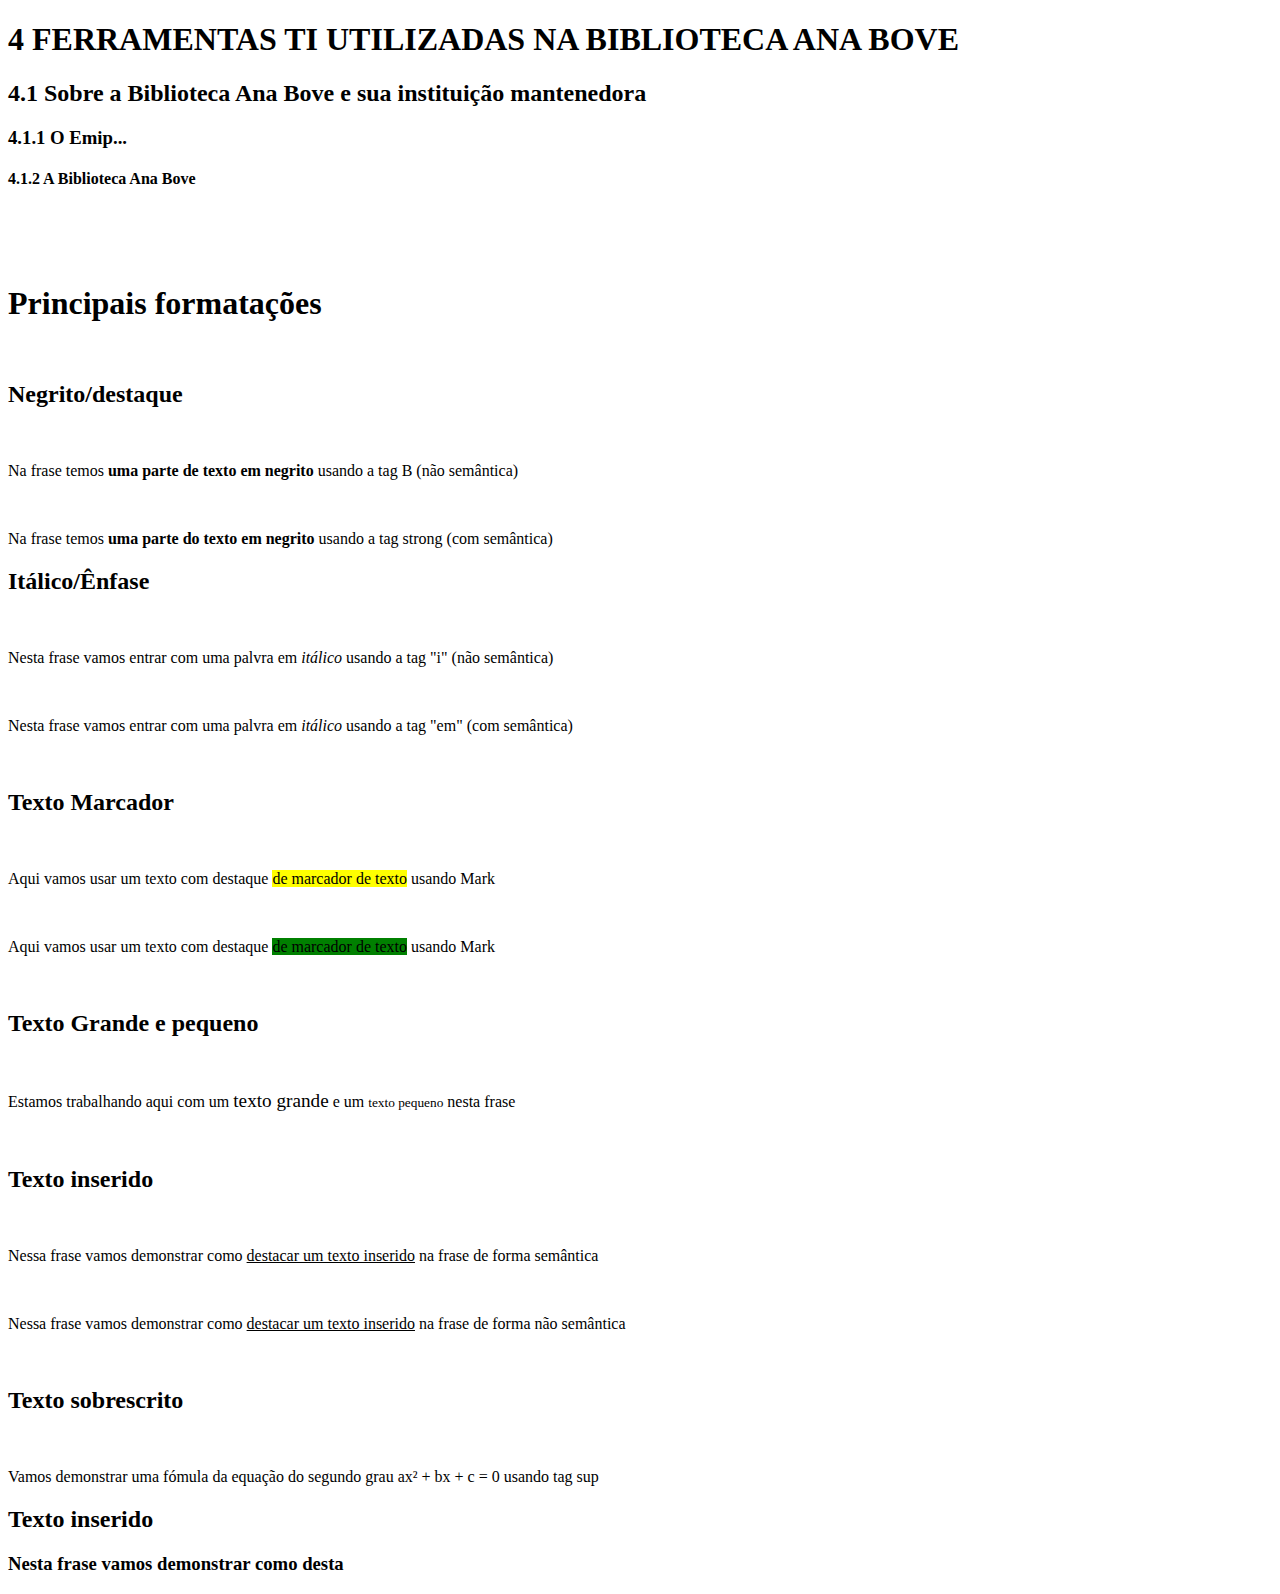
<file: Aula -05/index.html>
<!DOCTYPE html>
<html lang="pt-br">
<head>
    <meta charset="UTF-8">
    <meta http-equiv="X-UA-Compatible" content="IE=edge">
    <meta name="viewport" content="width=device-width, initial-scale=1.0">
    <title>Aula - 05</title>
</head>
<body>
    <h1>4 FERRAMENTAS TI UTILIZADAS NA BIBLIOTECA ANA BOVE</h1>
    <h2>4.1 Sobre a Biblioteca Ana Bove e sua instituição mantenedora</h2>
    <h3>4.1.1 O Emip...</h3>
    <h4>4.1.2 A Biblioteca Ana Bove</h4>
    <br>
    <br>
    <br>
    <h1>Principais formatações</h1>
    <br>
    <h2>Negrito/destaque</h2>
    <br>
    <p>Na frase temos <b>uma parte de texto em negrito</b> usando a tag B (não semântica)</p>
    <br>
    <p>Na frase temos <strong>uma parte do texto em negrito</strong> usando a tag strong (com semântica)</p>
    <h2>Itálico/Ênfase</h2>
    <br>
    <p>Nesta frase vamos entrar com uma palvra em <i>itálico</i> usando a tag "i" (não semântica)</p>
    <br>
    <p>Nesta frase vamos entrar com uma palvra em <em>itálico</em> usando a tag "em" (com semântica)</p>
    <br>
    <h2>Texto Marcador</h2>
    <br>
    <p>Aqui vamos usar um texto com destaque <mark>de marcador de texto</mark> usando Mark</p>
    <br>
    <p>Aqui vamos usar um texto com destaque <mark style = background:green>de marcador de texto</mark> usando Mark</p>
    <br>
    <h2>Texto Grande e pequeno</h2>
    <br>
    <p>Estamos trabalhando aqui com um <big>texto grande</big> e um <small>texto pequeno</small> nesta frase</p>
    <br>
    <h2>Texto inserido</h2>
    <br>
    <p>Nessa frase vamos demonstrar como <ins>destacar um texto inserido</ins> na frase de forma semântica</p>
    <br>
    <p>Nessa frase vamos demonstrar como <u> destacar um texto inserido</u> na frase de forma não semântica</p>
    <br>
    <h2>Texto sobrescrito</h2>
    <br>
    <p>Vamos demonstrar uma fómula da equação do segundo grau ax² + bx + c = 0 usando tag sup</p>
    

    <h2>Texto inserido</h2>
    <h3>Nesta frase vamos demonstrar como desta</h3>

</body>
</html>
</file>
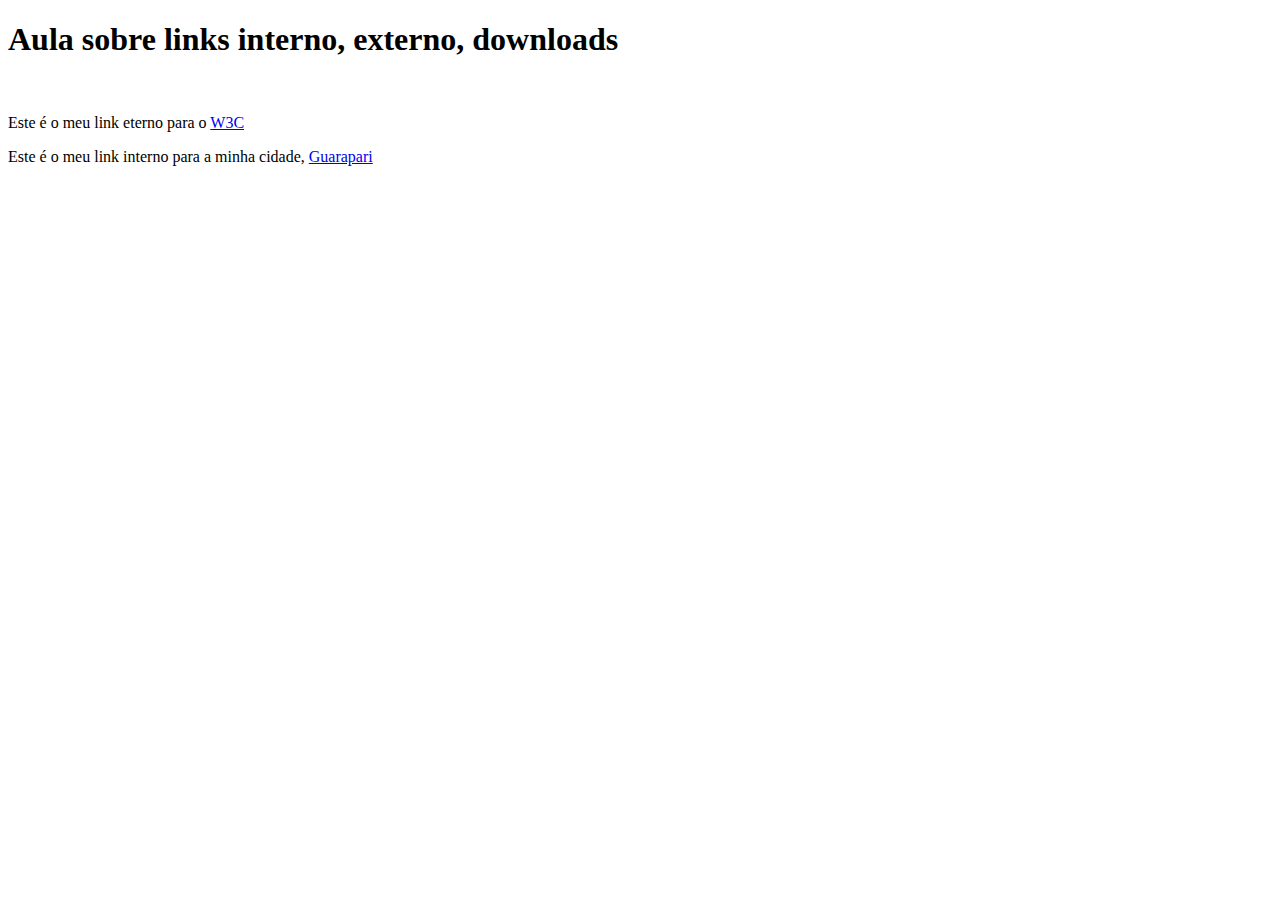
<file: Aula 09/index.html>
<!DOCTYPE html>
<html lang="pt-br">
<head>
    <meta charset="UTF-8">
    <meta http-equiv="X-UA-Compatible" content="IE=edge">
    <meta name="viewport" content="width=device-width, initial-scale=1.0">
    <title>Aula 09</title>




</head>
<body>
    <h1>Aula sobre links interno, externo, downloads</h1>

    <br>

    <p> Este é o meu link eterno para o <a href="https://www.w3.org/">W3C</a></p>

    <p>Este é o meu link interno para a minha cidade, <a href="./Cidade/Cidade-Guarapari.html">Guarapari</a> </p>

    

</body>
</html>
</file>
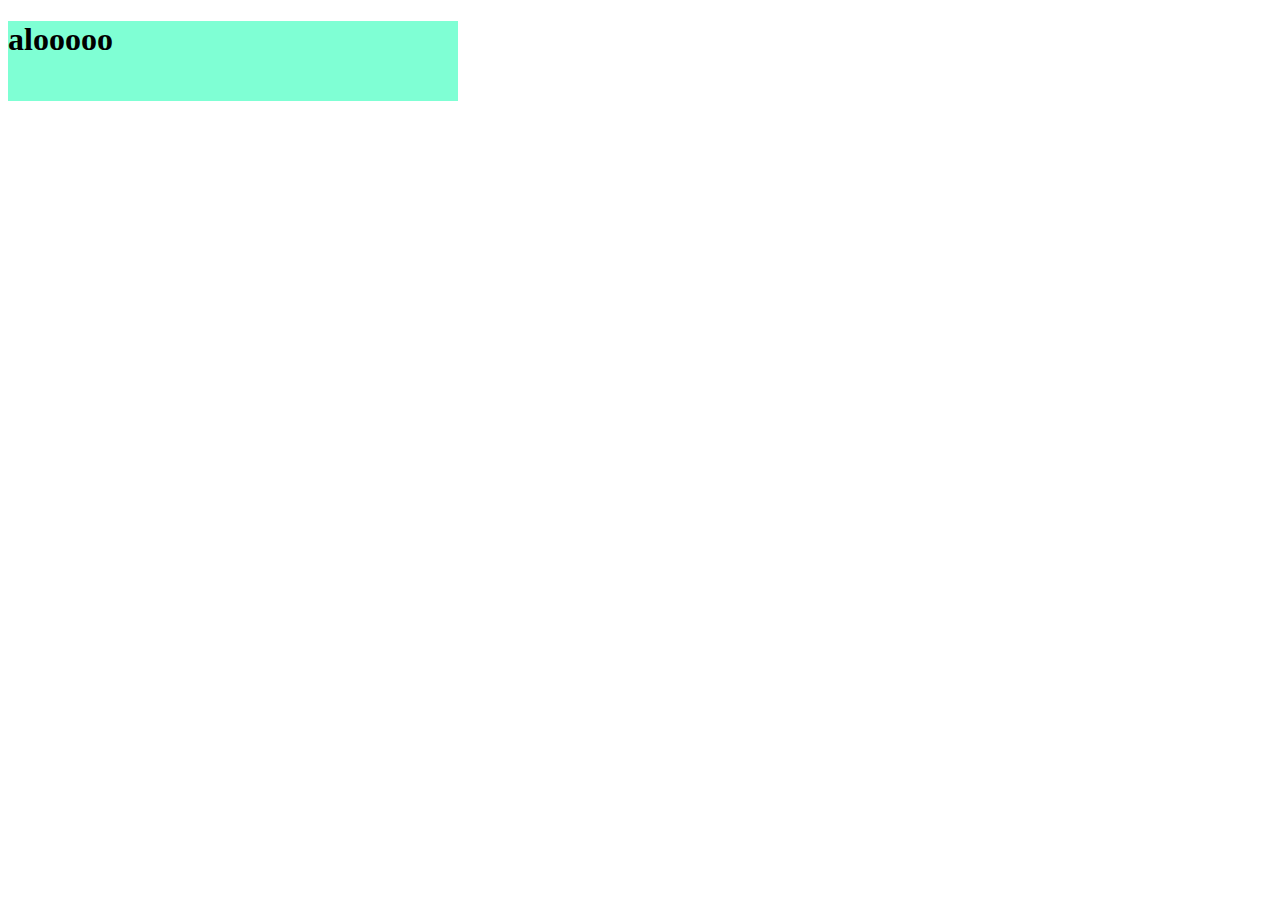
<file: Aula 13/index.html>
<!DOCTYPE html>
<html lang="pt-br">
<head>
    <meta charset="UTF-8">
    <meta http-equiv="X-UA-Compatible" content="IE=edge">
    <meta name="viewport" content="width=device-width, initial-scale=1.0">
    <title>Aula 14</title>
<style>
    h1{
        width: 450px;
        height: 80px;
        background-color: aquamarine;
        border-width: 10px;


    }


</style>


</head>
<body>
    <h1>alooooo</h1>
</body>
</html>
</file>
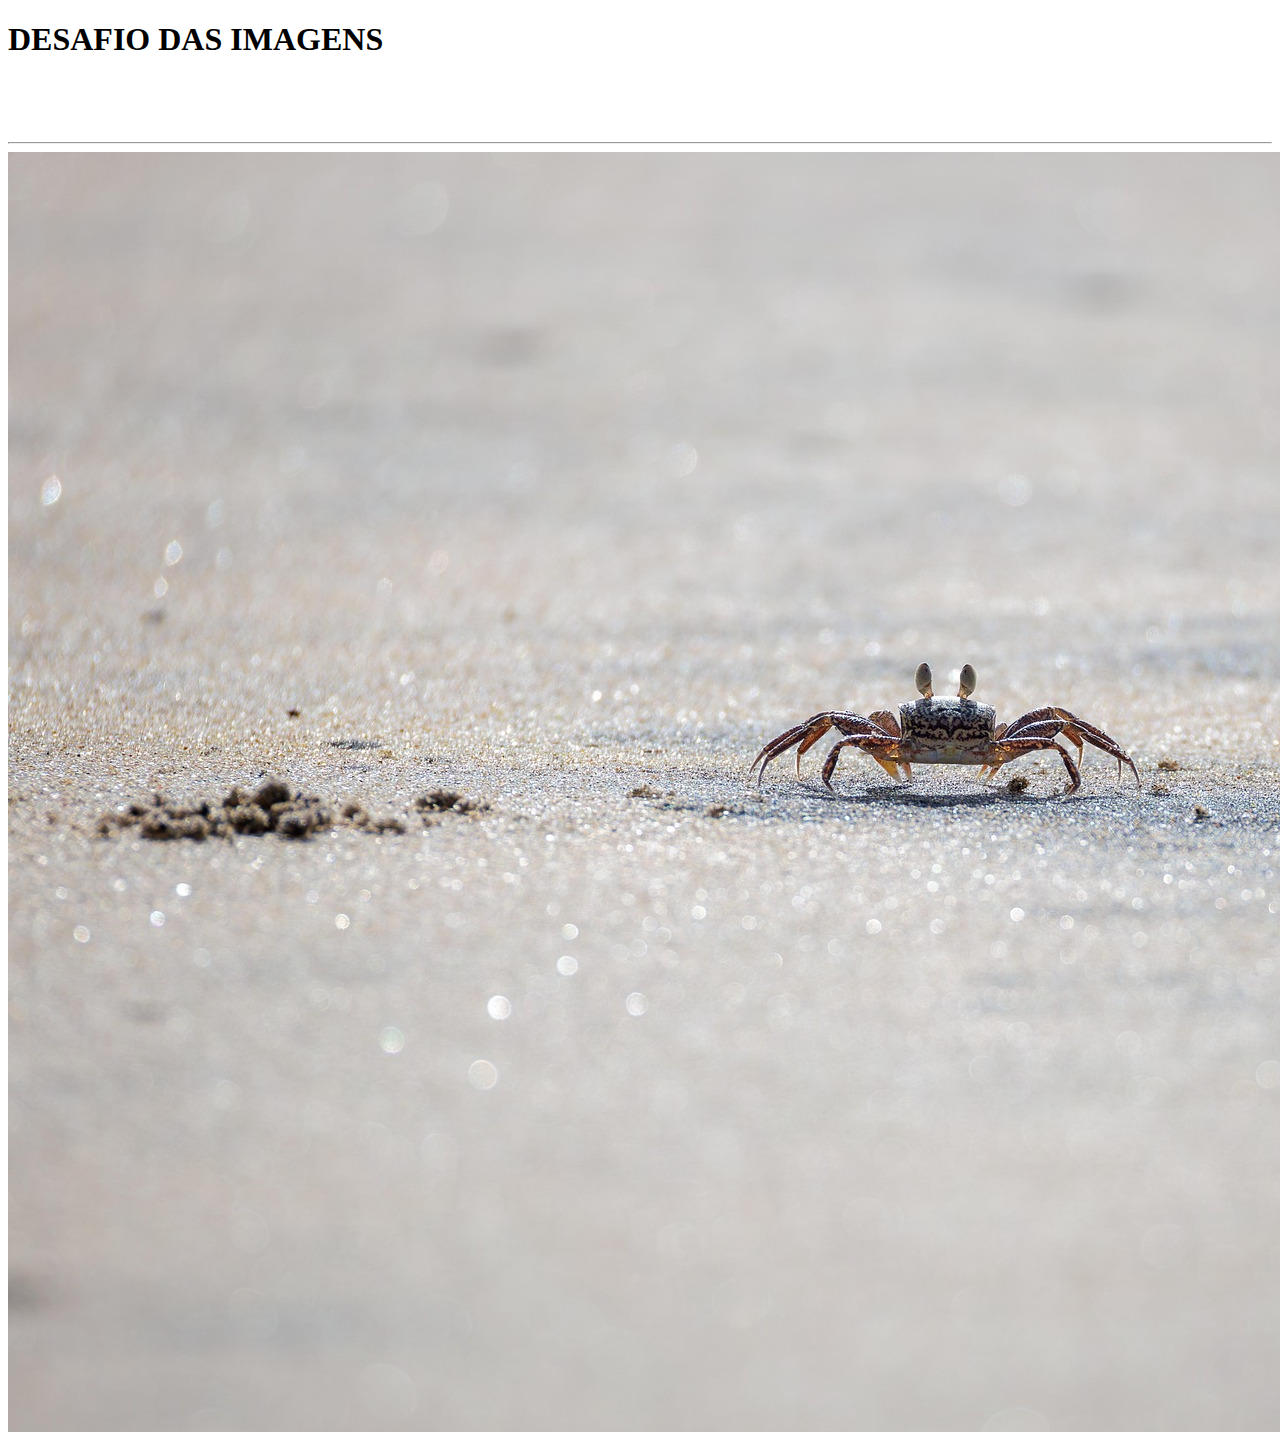
<file: aula 4/index.html>
<!DOCTYPE html>
<html lang="pt-br">
<head>
    <meta charset="UTF-8">
    <meta http-equiv="X-UA-Compatible" content="IE=edge">
    <meta name="viewport" content="width=device-width, initial-scale=1.0">
    <title>Aula 4</title>
    <link rel="shortcut icon" href="carangueijo-na-areia-p.jpg" type="image/x-icon">
</head>
<body>
        <h1>DESAFIO DAS IMAGENS</h1>
    <br>
    <br>
    <br>
    <hr>
    <picture>
        <source media="(min-width:760px)" srcset="carangueijo-na-arei-g.jpg">
        <source media="(max-width:761px)" srcset="carangueijo-na-areia-p.jpg">
        <img src="carangueijo-na-areia-p.jpg" alt="Carangueijo na Areia">
    </picture>
    
    


</body>
</html>
</file>
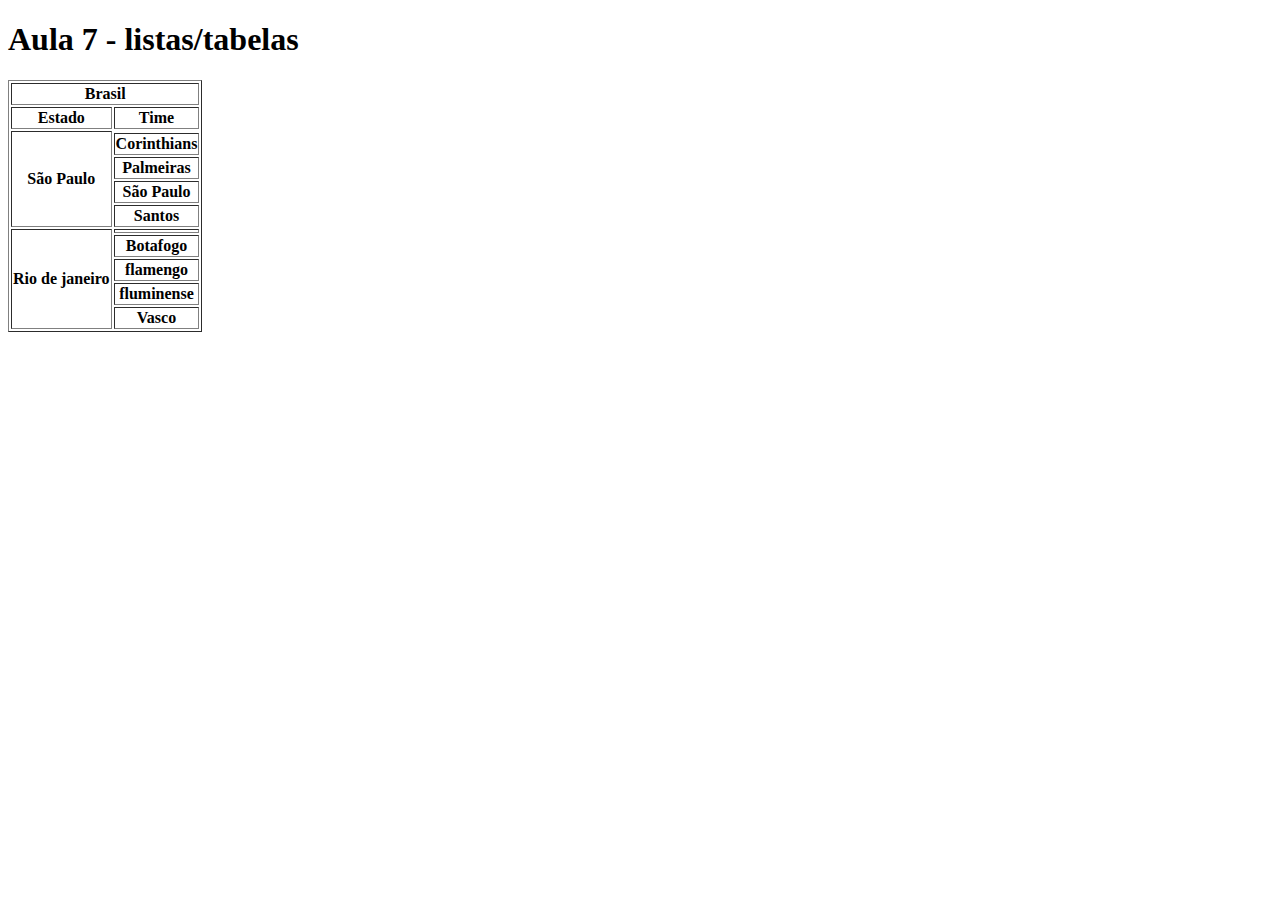
<file: Aula 7/index.html>
<!DOCTYPE html>
<html lang="pt-br">
<head>
    <meta charset="UTF-8">
    <meta http-equiv="X-UA-Compatible" content="IE=edge">
    <meta name="viewport" content="width=device-width, initial-scale=1.0">
    <title>Aula 7</title>
</head>
<body>
    <h1>Aula 7 - listas/tabelas</h1>
<table border="1">
    <theader>
        <tr>
            <th colspan="2">Brasil</th>
        </tr>
        <tr>
            <th>Estado</th>
                
            <th>Time</th>
        </tr>

    </theader>
    <tbody>
        <tr>
            <th rowspan="5">
                São Paulo
            </th>
        </tr>
        
        <tr><th>Corinthians</th></tr>
        <tr><th>Palmeiras</th></tr>
        <tr><th>São Paulo</th></tr>
        <tr><th>Santos</th></tr>
    </tbody>
    <tfoot>
        <tr>
            <th rowspan="5">
                Rio de janeiro
            <th>
        </tr>
        
            <tr><th>Botafogo</th></tr>
            <tr><th>flamengo</th></tr>
            <tr><th>fluminense</th></tr>
            <tr><th>Vasco</th></tr>
        
    </tfoot>
    







    </tbody>
</table>









    
</body>
</html>
</file>
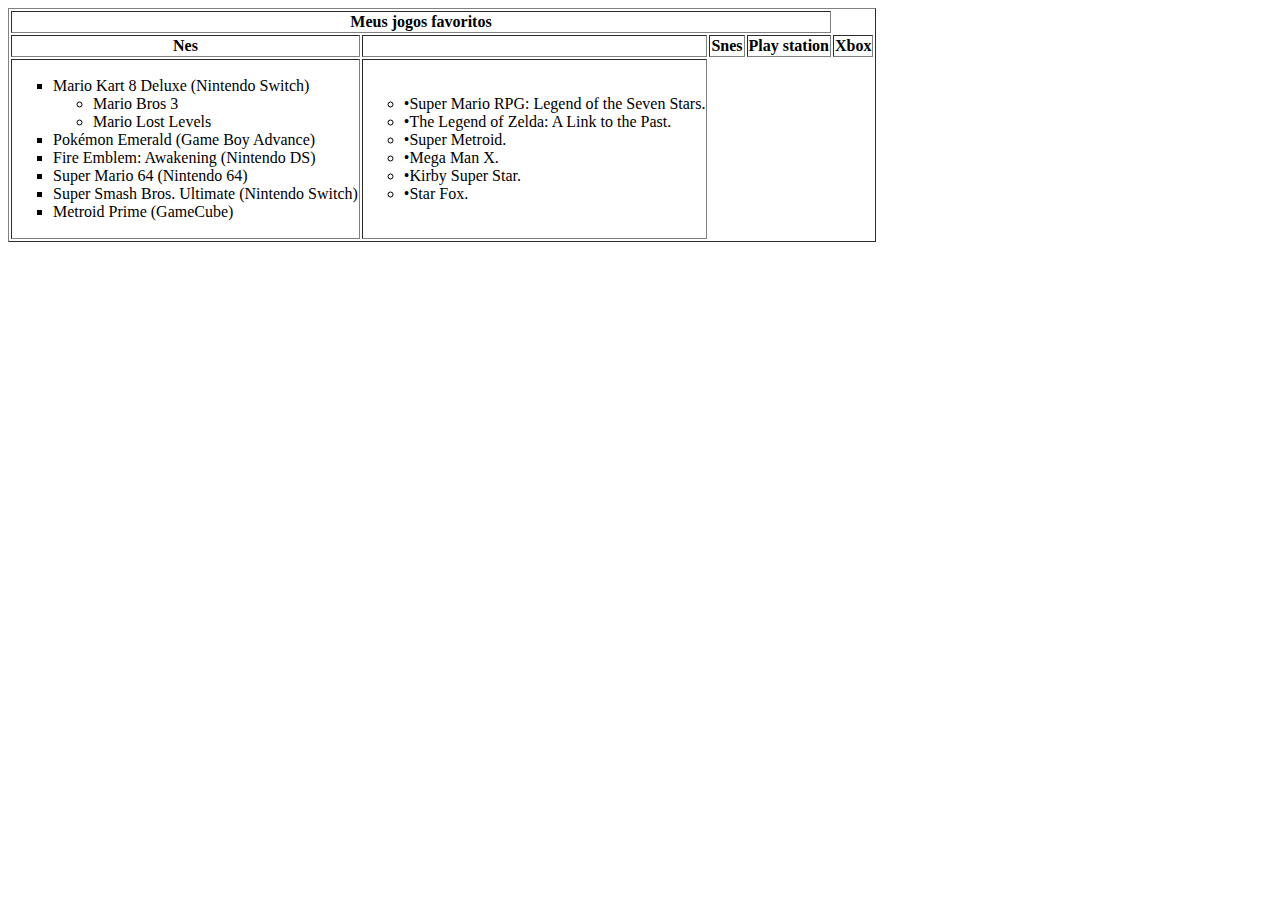
<file: Aula 8/index.html>
<!DOCTYPE html>
<html lang="pt-br">
<head>
    <meta charset="UTF-8">
    <meta http-equiv="X-UA-Compatible" content="IE=edge">
    <meta name="viewport" content="width=device-width, initial-scale=1.0">
    <title>Aula 8</title>
</head>
<body>
    <table border="1">
        <thead>
            <tr>
                <th colspan="4">Meus jogos favoritos</th>
            </tr>
            <tr>
                <th>Nes<th>
                <th>Snes</th>
                <th>Play station</th>
                <th>Xbox</th>
            </tr>
        </thead>

        <tbody>
            <tr>
                <td colspan="1">
                    <ul type="square">
                        
                            <li>Mario Kart 8 Deluxe (Nintendo Switch)</li>
                            <ul>
                                <li>Mario Bros 3</li>
                                <li>Mario Lost Levels</li>

                            </ul>
                            <li>Pokémon Emerald (Game Boy Advance)</li>
                            <li>Fire Emblem: Awakening (Nintendo DS)</li>
                            <li>Super Mario 64 (Nintendo 64)</li>
                            <li>Super Smash Bros. Ultimate (Nintendo Switch)</li>
                            <li>Metroid Prime (GameCube)</li>

                    </ul>
                </td>
            
                <td>
                
                        <ul type="circle">
                            <li>•Super Mario RPG: Legend of the Seven Stars.</li>
                            <li>•The Legend of Zelda: A Link to the Past.</li>
                            <li>•Super Metroid.</li>
                            <li> •Mega Man X.</li>
                            <li>•Kirby Super Star.</li>
                            <li>•Star Fox.</li>
                        </ul>
                    
                </td>
            </tr>






        </tbody>



        <tfoot>


        </tfoot>
    </table>















</body>
</html>
</file>
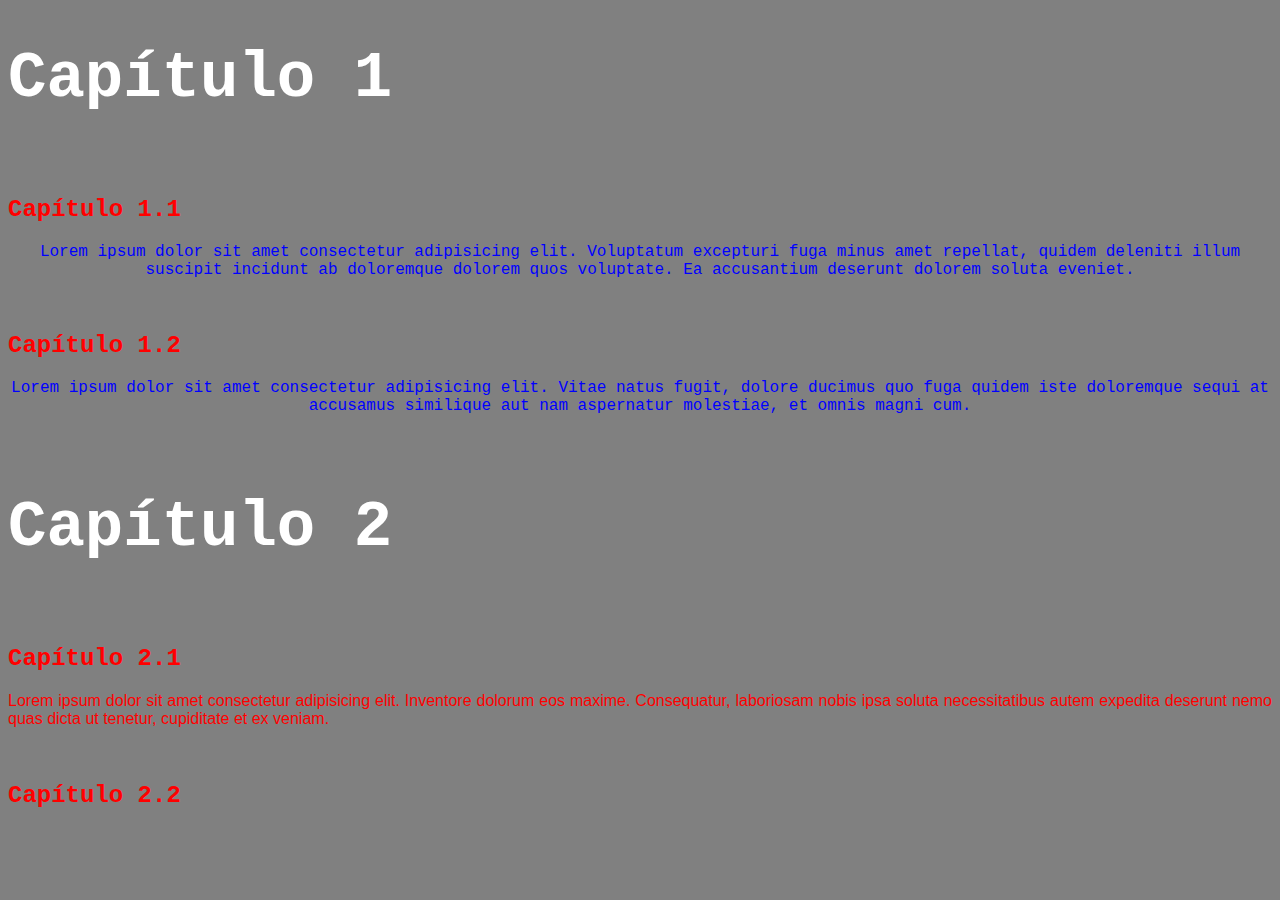
<file: Aula 11/external_css_style_index.html>
<!DOCTYPE html>
<html lang="pt-br">
<head>
    <meta charset="UTF-8">
    <meta http-equiv="X-UA-Compatible" content="IE=edge">
    <meta name="viewport" content="width=device-width, initial-scale=1.0">
    <title>Aula 11</title>
    <link rel="stylesheet" href="style.css">


</head>
<body>
    <h1>Capítulo 1</h1>
    <br>
        <h2>Capítulo 1.1</h2>
        <p>Lorem ipsum dolor sit amet consectetur adipisicing elit. Voluptatum excepturi fuga minus amet repellat, quidem deleniti illum suscipit incidunt ab doloremque dolorem quos voluptate. Ea accusantium deserunt dolorem soluta eveniet.</p>
    <br>
        <h2>Capítulo 1.2</h2>
            <p>Lorem ipsum dolor sit amet consectetur adipisicing elit. Vitae natus fugit, dolore ducimus quo fuga quidem iste doloremque sequi at accusamus similique aut nam aspernatur molestiae, et omnis magni cum.</p>
    <br>        
    <h1>Capítulo 2</h1>
    <br>
        <h2>Capítulo 2.1</h2>
        <p style="color: red; font-family: Arial, Helvetica, sans-serif; text-align: justify;">Lorem ipsum dolor sit amet consectetur adipisicing elit. Inventore dolorum eos maxime. Consequatur, laboriosam nobis ipsa soluta necessitatibus autem expedita deserunt nemo quas dicta ut tenetur, cupiditate et ex veniam.</p>
    <br>
        <h2>Capítulo 2.2</h2>




</body>
</html>
</file>
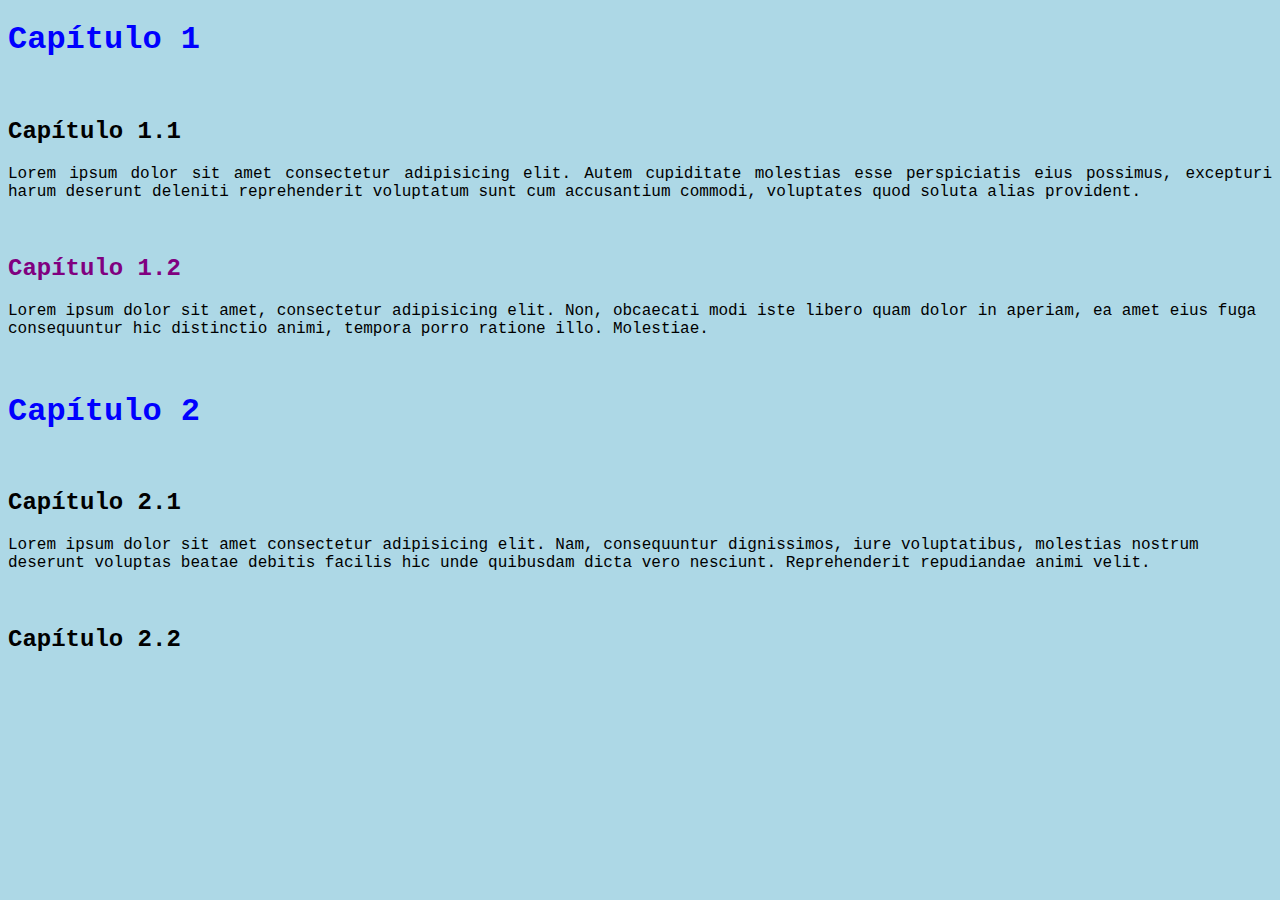
<file: Aula 11/inline_css_style_index.html>
<!DOCTYPE html>
<html lang="pt-br">
<head>
    <meta charset="UTF-8">
    <meta http-equiv="X-UA-Compatible" content="IE=edge">
    <meta name="viewport" content="width=device-width, initial-scale=1.0">
    <title>Aula 11</title>




</head>

<body style="background-color: lightblue ;font-family:'Courier New', Courier, monospace">
<h1 style="color: blue; font size: 2em;">Capítulo 1</h1>
<br>
    <h2>Capítulo 1.1</h2>
        <p style="text-align: justify">Lorem ipsum dolor sit amet consectetur adipisicing elit. Autem cupiditate molestias esse perspiciatis eius possimus, excepturi harum deserunt deleniti reprehenderit voluptatum sunt cum accusantium commodi, voluptates quod soluta alias provident.</p>
<br>
    <h2 style="color:purple" > Capítulo 1.2</h2>
        <p>Lorem ipsum dolor sit amet, consectetur adipisicing elit. Non, obcaecati modi iste libero quam dolor in aperiam, ea amet eius fuga consequuntur hic distinctio animi, tempora porro ratione illo. Molestiae.</p>
<br>
<h1 style="color: blue; font size: 2em;">Capítulo 2</h1>
<br>
    <h2>Capítulo 2.1</h2>
        <p>Lorem ipsum dolor sit amet consectetur adipisicing elit. Nam, consequuntur dignissimos, iure voluptatibus, molestias nostrum deserunt voluptas beatae debitis facilis hic unde quibusdam dicta vero nesciunt. Reprehenderit repudiandae animi velit.</p>
<br>
    <h2>Capítulo 2.2</h2>        
</body>
</html>
</file>
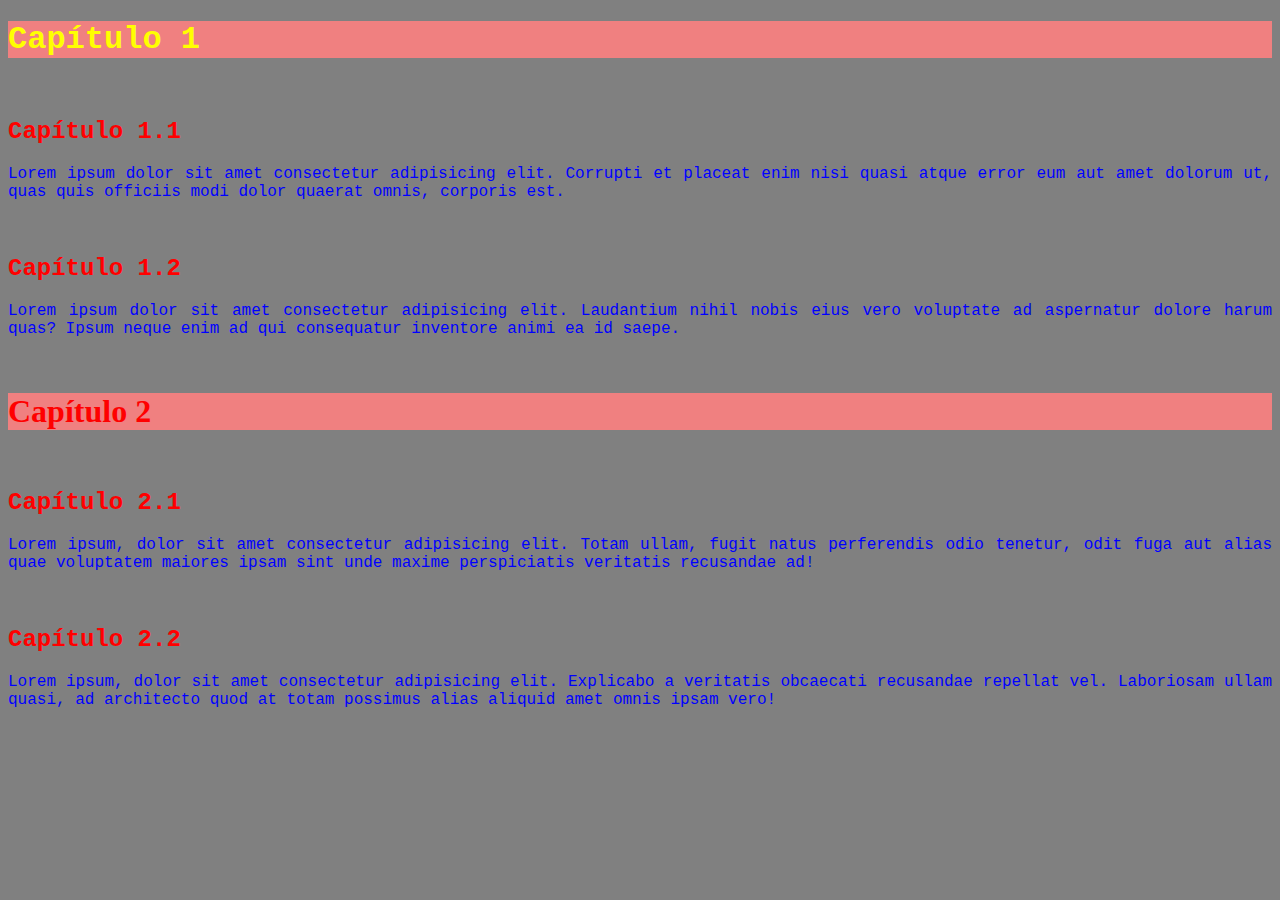
<file: Aula 11/internal_css_style_index.html>
<!DOCTYPE html>
<html lang="pt-br">
<head>
    <meta charset="UTF-8">
    <meta http-equiv="X-UA-Compatible" content="IE=edge">
    <meta name="viewport" content="width=device-width, initial-scale=1.0">
    <title>Aula 11</title>
    <style>
    body {background-color: gray; font-family: 'Courier New', Courier, monospace;}
    h1 {background-color:lightcoral ; color: yellow; }
    h2 {color: red}
    p {color: blue; text-align: justify;}
    </style>
</head>
<body>
    <h1>Capítulo 1</h1>
    <br>
        <h2>Capítulo 1.1</h2>
            <p>Lorem ipsum dolor sit amet consectetur adipisicing elit. Corrupti et placeat enim nisi quasi atque error eum aut amet dolorum ut, quas quis officiis modi dolor quaerat omnis, corporis est.</p>
    <br>
        <h2>Capítulo 1.2</h2>
            <p>Lorem ipsum dolor sit amet consectetur adipisicing elit. Laudantium nihil nobis eius vero voluptate ad aspernatur dolore harum quas? Ipsum neque enim ad qui consequatur inventore animi ea id saepe.</p>
    <br>        
    <h1 style="color: red; font-family:'Times New Roman', Times, serif"> Capítulo 2</h1>
    <br>
        <h2>Capítulo 2.1</h2>
            <p>Lorem ipsum, dolor sit amet consectetur adipisicing elit. Totam ullam, fugit natus perferendis odio tenetur, odit fuga aut alias quae voluptatem maiores ipsam sint unde maxime perspiciatis veritatis recusandae ad!</p>
    <br>
        <h2>Capítulo 2.2</h2>
            <p>Lorem ipsum, dolor sit amet consectetur adipisicing elit. Explicabo a veritatis obcaecati recusandae repellat vel. Laboriosam ullam quasi, ad architecto quod at totam possimus alias aliquid amet omnis ipsam vero!</p>
</body>
</html>
</file>
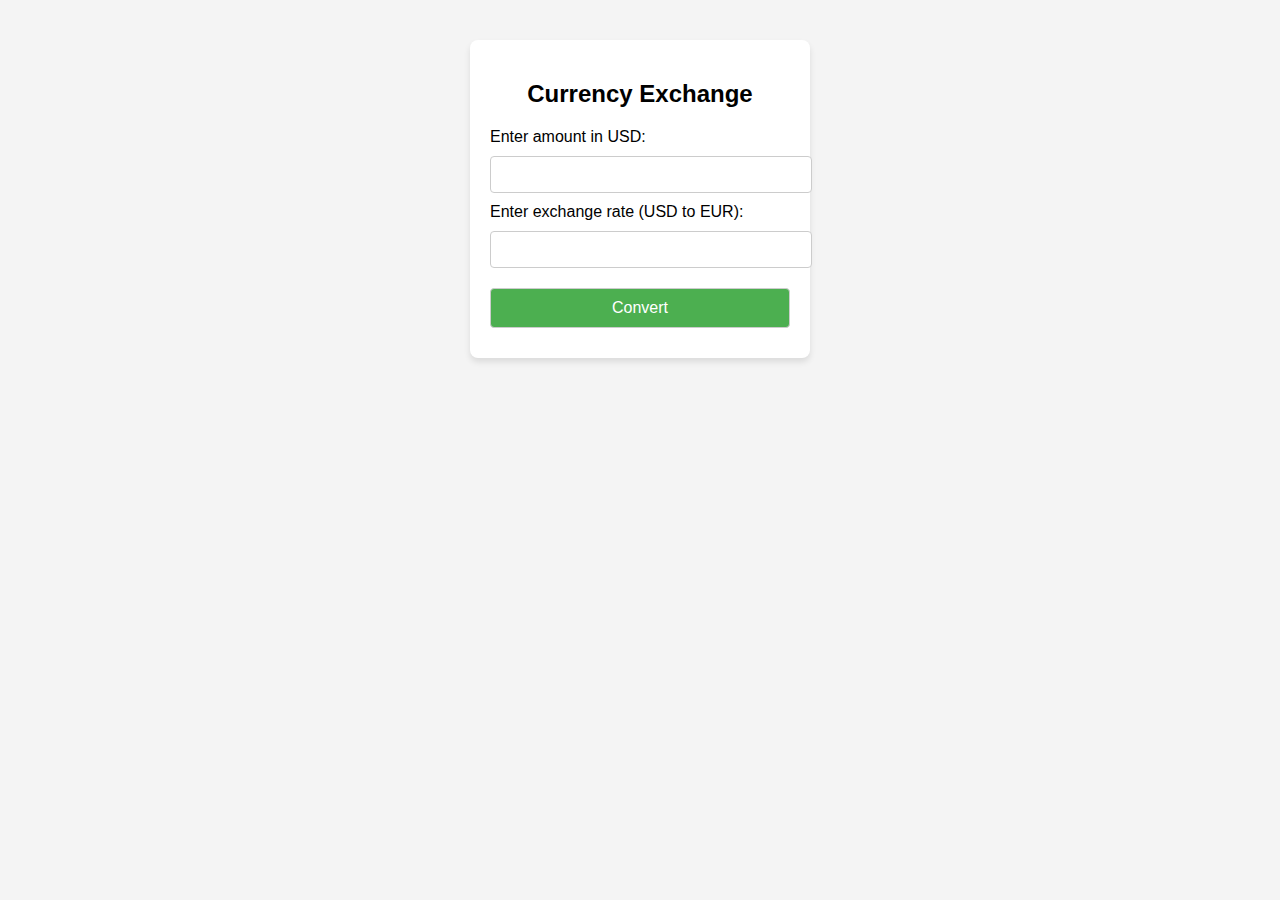
<file: Aula 5/teste.html>
<!DOCTYPE html>
<html lang="en">
<head>
    <meta charset="UTF-8">
    <meta name="viewport" content="width=device-width, initial-scale=1.0">
    <title>Currency Exchange</title>
    <style>
        body {
            font-family: Arial, sans-serif;
            margin: 40px;
            background-color: #f4f4f4;
        }
        .container {
            width: 300px;
            margin: 0 auto;
            padding: 20px;
            background-color: white;
            border-radius: 8px;
            box-shadow: 0 4px 6px rgba(0, 0, 0, 0.1);
        }
        input, button {
            width: 100%;
            padding: 10px;
            margin: 10px 0;
            border: 1px solid #ccc;
            border-radius: 4px;
        }
        button {
            background-color: #4CAF50;
            color: white;
            font-size: 16px;
            cursor: pointer;
        }
        button:hover {
            background-color: #45a049;
        }
        h2 {
            text-align: center;
            margin-bottom: 20px;
        }
        .result {
            text-align: center;
            font-size: 18px;
            font-weight: bold;
        }
    </style>
</head>
<body>
    <div class="container">
        <h2>Currency Exchange</h2>
        <form id="currencyForm">
            <label for="usdAmount">Enter amount in USD:</label>
            <input type="number" id="usdAmount" required>
            
            <label for="exchangeRate">Enter exchange rate (USD to EUR):</label>
            <input type="number" id="exchangeRate" step="0.01" required>
            
            <button type="button" onclick="convertCurrency()">Convert</button>
        </form>
        <div class="result" id="result"></div>
    </div>

    <script>
        function convertCurrency() {
            // Get input values
            var usdAmount = parseFloat(document.getElementById('usdAmount').value);
            var exchangeRate = parseFloat(document.getElementById('exchangeRate').value);
            
            // Validate inputs
            if (isNaN(usdAmount) || isNaN(exchangeRate) || usdAmount <= 0 || exchangeRate <= 0) {
                alert("Please enter valid positive numbers.");
                return;
            }
            
            // Calculate the equivalent amount in EUR
            var eurAmount = usdAmount * exchangeRate;
            
            // Display the result
            document.getElementById('result').textContent = `${usdAmount} USD is equivalent to ${eurAmount.toFixed(2)} EUR.`;
        }
    </script>
</body>
</html>
</file>
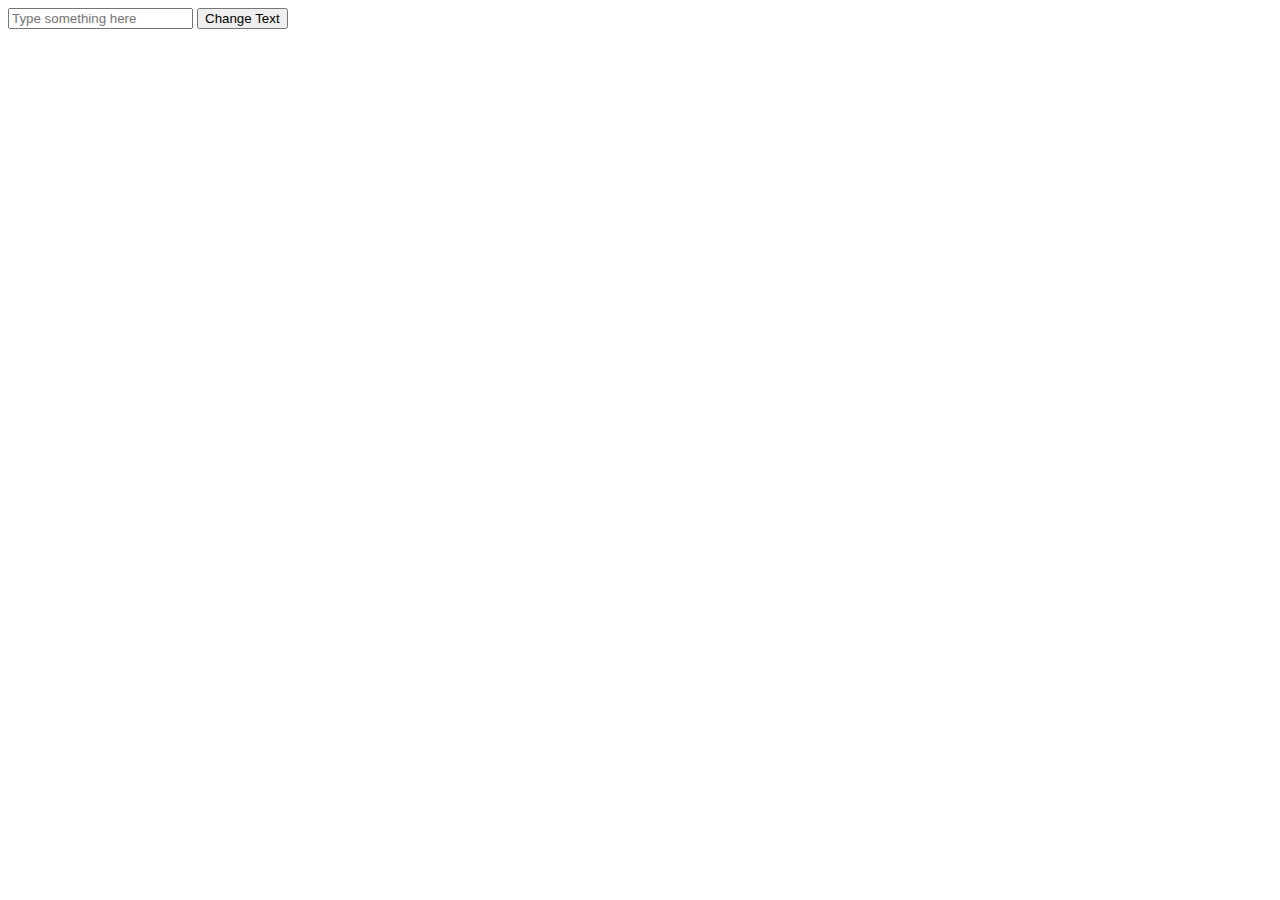
<file: Aula 5/teste2.html>
<!DOCTYPE html>
<html lang="en">
<head>
    <meta charset="UTF-8">
    <meta name="viewport" content="width=device-width, initial-scale=1.0">
    <title>Using getElementById</title>
</head>
<body>
    <!-- Input element with id="editCode" -->
    <input type="text" id="editCode" placeholder="Type something here">

    <!-- Button to trigger JavaScript action -->
    <button onclick="editText()">Change Text</button>

    <script>
        // JavaScript function to interact with the input element using its id
        function editText() {
            // Access the element with id="editCode"
            var inputElement = document.getElementById('editCode');

            // Check if the element exists and change its value
            if (inputElement) {
                inputElement.value = "New text has been set!";
            }
        }
    </script>
</body>
</html>
</file>
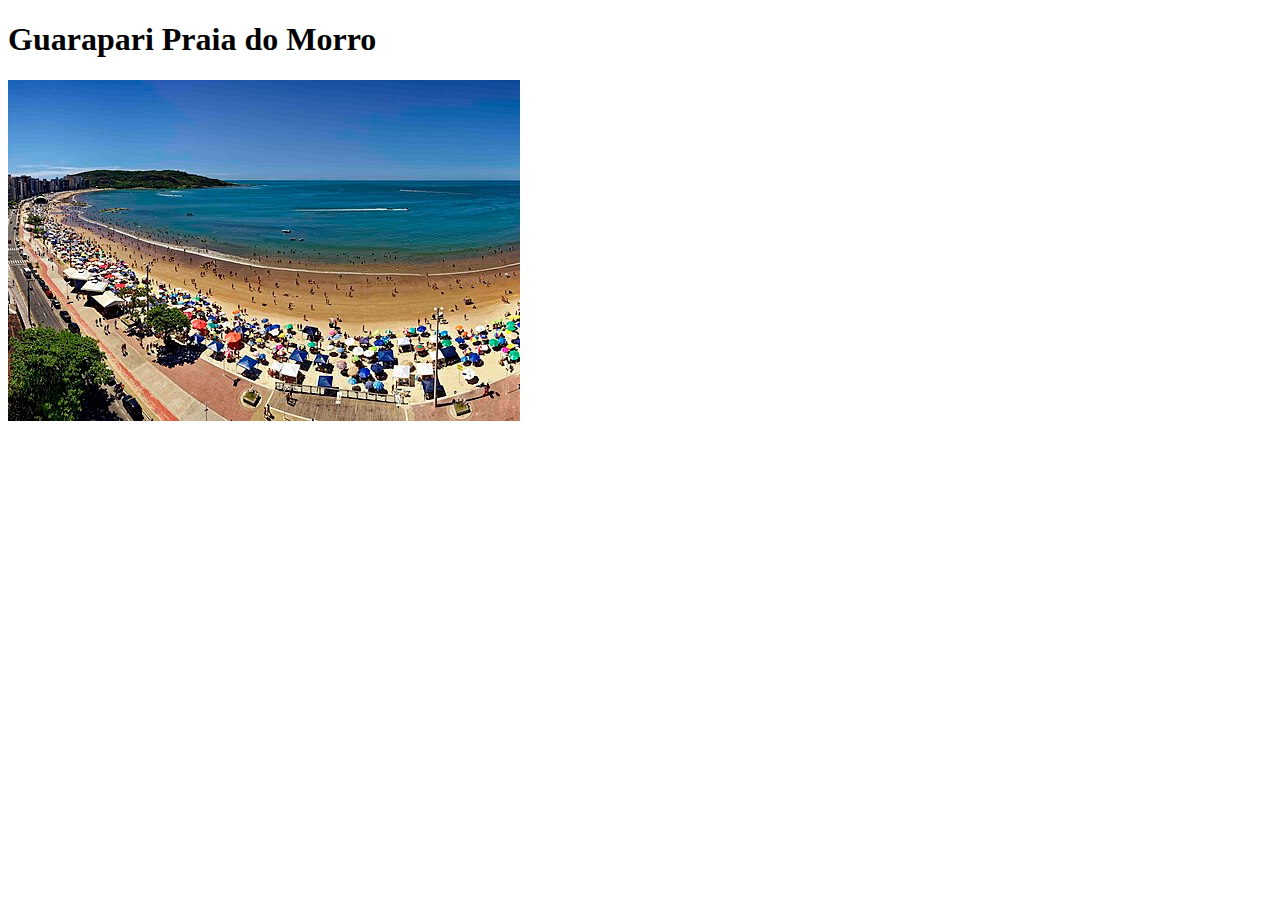
<file: Aula 09/Cidade/Cidade-Guarapari.html>
<!DOCTYPE html>
<html lang="pt-br">
<head>
    <meta charset="UTF-8">
    <meta http-equiv="X-UA-Compatible" content="IE=edge">
    <meta name="viewport" content="width=device-width, initial-scale=1.0">
    <title>Minha cidade</title>
</head>
<body>
    <h1>Guarapari Praia do Morro</h1>



    <img src="./../Download/512px-MarceloMoryan_PraiadoMorro_Guarapari_ES03_(40733208525) (1).jpg" alt="">
    
</body>
</html>
</file>
<file: Aula 11/style.css>
body{
    font-size: 1em;
    background-color: gray;
    font-family: 'Courier New', Courier, monospace;
}
h1{
    font-size: 4em;
    color: white;

}
h2{
    color: red;
    text-align: justify ;
}
p{
    color: blue;
    text-align:center;
}
</file>
